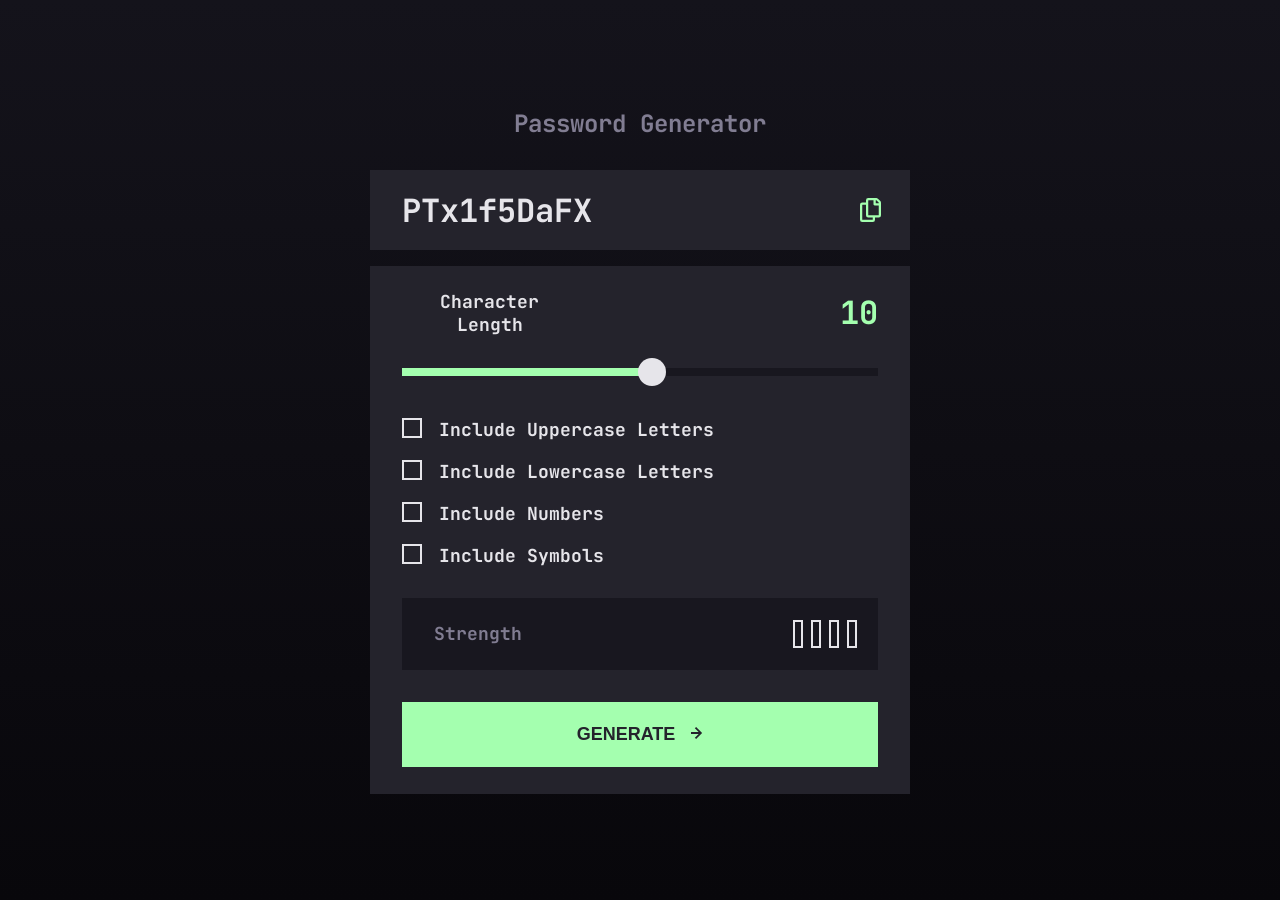
<file: index.html>
<!DOCTYPE html>
<html lang="en">
  <head>
    <meta charset="UTF-8" />
    <meta name="viewport" content="width=device-width, initial-scale=1.0" />
    <link
      rel="icon"
      type="image/png"
      sizes="32x32"
      href="./assets/images/favicon-32x32.png"
    />
    <link rel="stylesheet" href="style.css" />
    <title>Password generator app</title>
  </head>
  <body>
    <div class="container">
      <!-- password generator -->
      <div class="password-generator">
        <p class="password-generator-text">Password Generator</p>
      </div>
      <!-- password div -->
      <div class="password-div">
        <h1 class="password-result">PTx1f5DaFX</h1>
        <div class="copy-div">
          <span class="copy">COPIED</span>
          <img
            class="copy-img"
            src="assets/images/icon-copy.svg"
            alt="copy image"
            onclick="copied()"
          />
        </div>
      </div>
      <div class="main">
        <div class="character">
          <h2 class="character-text">Character Length</h2>
          <h2 class="character-number">10</h2>
        </div>
        <!-- input range -->
        <div class="input">
          <input type="range" id="range" min="1" max="20" />
        </div>
        <div class="parametres-div">
          <!-- Include Uppercase Letters -->
          <label class="toogle">
            <input type="checkbox" class="checkbox-input input-uppercase" />
            <div class="custom-checkbox"></div>
            <h2 class="main-text uppercase">Include Uppercase Letters</h2>
          </label>
          <!-- Include Lowercase Letters -->
          <label class="toogle">
            <input type="checkbox" class="checkbox-input input-lowercase" />
            <div class="custom-checkbox"></div>
            <h2 class="main-text lowercase">Include Lowercase Letters</h2>
          </label>
          <!-- Include Numbers -->
          <label class="toogle">
            <input type="checkbox" class="checkbox-input include-numbers" />
            <div class="custom-checkbox"></div>
            <h2 class="main-text numbers">Include Numbers</h2>
          </label>
          <!-- Include Symbols -->
          <label class="toogle">
            <input type="checkbox" class="checkbox-input input-symbols" />
            <div class="custom-checkbox"></div>
            <h2 class="main-text symbols">Include Symbols</h2>
          </label>
        </div>
        <!-- strength -->
        <div class="strength-div">
          <h2 class="strength">Strength</h2>
          <div class="password-strength-div">
            <h2 class="medium"></h2>
            <div class="password-strength first"></div>
            <div class="password-strength second"></div>
            <div class="password-strength third"></div>
            <div class="password-strength fourth"></div>
          </div>
        </div>
        <button onclick="passwordGenerator()" class="btn">
          <h2 class="generate">Generate</h2>
          <img
            class="arrow-img"
            src="assets/images/icon-arrow-right.svg"
            alt=""
          />
        </button>
      </div>
    </div>
    <script src="script.js"></script>
  </body>
</html>
</file>
<file: style.css>
@import url("https://fonts.googleapis.com/css2?family=JetBrains+Mono:wght@700&display=swap");

* {
  margin: 0;
  padding: 0;
  box-sizing: border-box;
}

body {
  font-family: "JetBrains Mono", monospace;
  background: linear-gradient(180deg, #14131b 0%, #08070b 100%);
  background-repeat: no-repeat;
  width: 100%;
  height: 100vh;
  display: flex;
  flex-direction: column;
  justify-content: center;
  align-items: center;
  text-align: center;
}

.container {
  padding: 64px 16px 63px 16px;
}

.password-generator-text {
  color: #817d92;
  text-align: center;
  font-size: 16px;
  font-weight: 700;
}

.password-div {
  background: var(--Dark-Grey, #24232c);
  width: 343px;
  height: 64px;
  margin-top: 16px;
  display: flex;
  justify-content: space-between;
}

.password-result {
  color: var(--Almost-White, #e6e5ea);
  font-size: 24px;
  font-weight: 700;
  display: flex;
  padding: 17px 0px 0px 16px;
}

.copy-div {
  display: flex;
  align-items: center;
  gap: 16px;
  padding: 15.5px;
}

.copy-div:hover > img {
  filter: invert(10%) sepia(10%) saturate(100%) hue-rotate(99deg)
    brightness(500%) contrast(105%);
  cursor: pointer;
}

.copy {
  color: var(--Neon-Green, #a4ffaf);
  font-size: 18px;
  font-weight: 700;
  width: 65px;
  height: 24px;
  display: none;
}

.copy-img {
  width: 17.5px;
  height: 20px;
}

.main {
  margin-top: 16px;
  background: var(--Dark-Grey, #24232c);
  width: 343px;
  height: 423px;
}

.character-text {
  color: var(--Almost-White, #e6e5ea);
  font-size: 16px;
  font-weight: 700;
}

.character-number {
  color: var(--Neon-Green, #a4ffaf);
  font-size: 24px;
  font-weight: 700;
}

.character {
  display: flex;
  gap: 128px;
  align-items: center;
  padding: 16px 0px 0px 16px;
}

.input {
  position: relative;
  display: flex;
  justify-content: center;
  margin-top: 18px;
}

#range {
  background: linear-gradient(
    90deg,
    #a4ffaf 0%,
    #a4ffaf 50%,
    #18171f 50%,
    #18171f 100%
  );
  /* background: var(--Neon-Green, #a4ffaf); */
  width: 311px;
  height: 8px;
  appearance: none;
}

#range::-webkit-slider-thumb {
  appearance: none;
  border-radius: 50%;
  background: var(--Almost-White, #e6e5ea);
  width: 28px;
  height: 28px;
}

#range::-webkit-slider-thumb:hover {
  background-color: var(--Very-Dark-Grey, #18171f);
  border: 2px solid var(--Neon-Green, #a4ffaf);
  cursor: pointer;
}

.main-text {
  color: var(--Almost-White, #e6e5ea);
  font-size: 16px;
  font-weight: 700;
}

.toogle {
  position: relative;
  display: flex;
  gap: 20px;
  margin-left: 16px;
  margin-top: 16px;
}

.parametres-div {
  margin-top: 32px;
}

.custom-checkbox {
  width: 20px;
  height: 20px;
  border: 2px solid var(--Almost-White, #e6e5ea);
  position: absolute;
  background: var(--Dark-Grey, #24232c);
}

.checkbox-input:checked + .custom-checkbox {
  background-color: rgba(164, 255, 175, 1);
  background-image: url(assets/images/icon-check.svg);
  background-repeat: no-repeat;
  background-position: center;
  border: none;
}

.custom-checkbox:hover {
  border: 2px solid var(--Neon-Green, #a4ffaf);
  cursor: pointer;
}

.strength-div {
  width: 311px;
  height: 56px;
  background: #18171f;
  margin: 32px 16px 16px 16px;
  display: flex;
  justify-content: space-between;
  align-items: center;
  text-align: center;
  padding: 0px 16px 0px 16px;
}

.strength {
  color: var(--Grey, #817d92);
  text-align: center;
  font-size: 16px;
  font-weight: 700;
}

.medium {
  color: var(--Almost-White, #e6e5ea);
  text-align: right;
  font-size: 18px;
  font-weight: 700;
  text-transform: uppercase;
  margin-right: 8px;
}

.password-strength {
  width: 10px;
  height: 28px;
  border: 2px solid var(--Almost-White, #e6e5ea);
}

.password-strength-div {
  justify-content: center;
  align-items: center;
  text-align: center;
  display: flex;
  gap: 8px;
}

.btn {
  width: 311px;
  height: 56px;
  background: var(--Neon-Green, #a4ffaf);
  border: none;
  display: inline-flex;
  justify-content: center;
  align-items: center;
  gap: 16px;
  /* text */
  color: var(--Dark-Grey, #24232c);
}

.generate {
  text-align: center;
  font-size: 16px;
  font-weight: 700;
  text-transform: uppercase;
}

.btn:hover {
  background: var(--Dark-Grey, #24232c);
  border: 2px solid var(--Neon-Green, #a4ffaf);
  color: var(--Neon-Green, #a4ffaf);
  cursor: pointer;
}

.btn:hover > img {
  filter: invert(88%) sepia(22%) saturate(681%) hue-rotate(66deg)
    brightness(102%) contrast(102%);
}

/* tablet */

@media screen and (min-width: 768px) {
  .password-generator-text {
    font-size: 24px;
  }

  .password-div {
    display: flex;
    width: 540px;
    height: 80px;
    justify-content: space-between;
    margin-top: 31px;
  }

  .password-result {
    font-size: 32px;
    padding: 19px 0px 0px 32px;
  }

  .copy-img {
    width: 21px;
    height: 24px;
  }

  .copy {
    font-size: 18px;
  }

  .copy-div {
    padding: 29px;
  }

  .main {
    width: 540px;
    height: 528px;
  }

  .character-text {
    font-size: 18px;
  }

  .character-number {
    font-size: 32px;
  }

  .character {
    gap: 263px;
    padding: 24px 32px 0px 32px;
  }

  #range {
    width: 476px;
  }

  .input {
    margin-top: 32px;
  }

  .main-text {
    font-size: 18px;
  }

  .parametres-div {
    margin-top: 42px;
  }

  .toogle {
    gap: 24px;
    margin-left: 32px;
    margin-top: 19px;
  }

  .strength-div {
    width: 476px;
    height: 72px;
    margin: 31px 32px 32px 32px;
    padding: 0px 21.5px 0px 32px;
  }

  .strength {
    font-size: 18px;
  }

  .medium {
    font-size: 24px;
    width: 130px;
  }

  .btn {
    width: 476px;
    height: 65px;
  }

  .generate {
    font-size: 18px;
  }

  .arrow-img {
    margin-bottom: 3px;
  }
}
</file>
